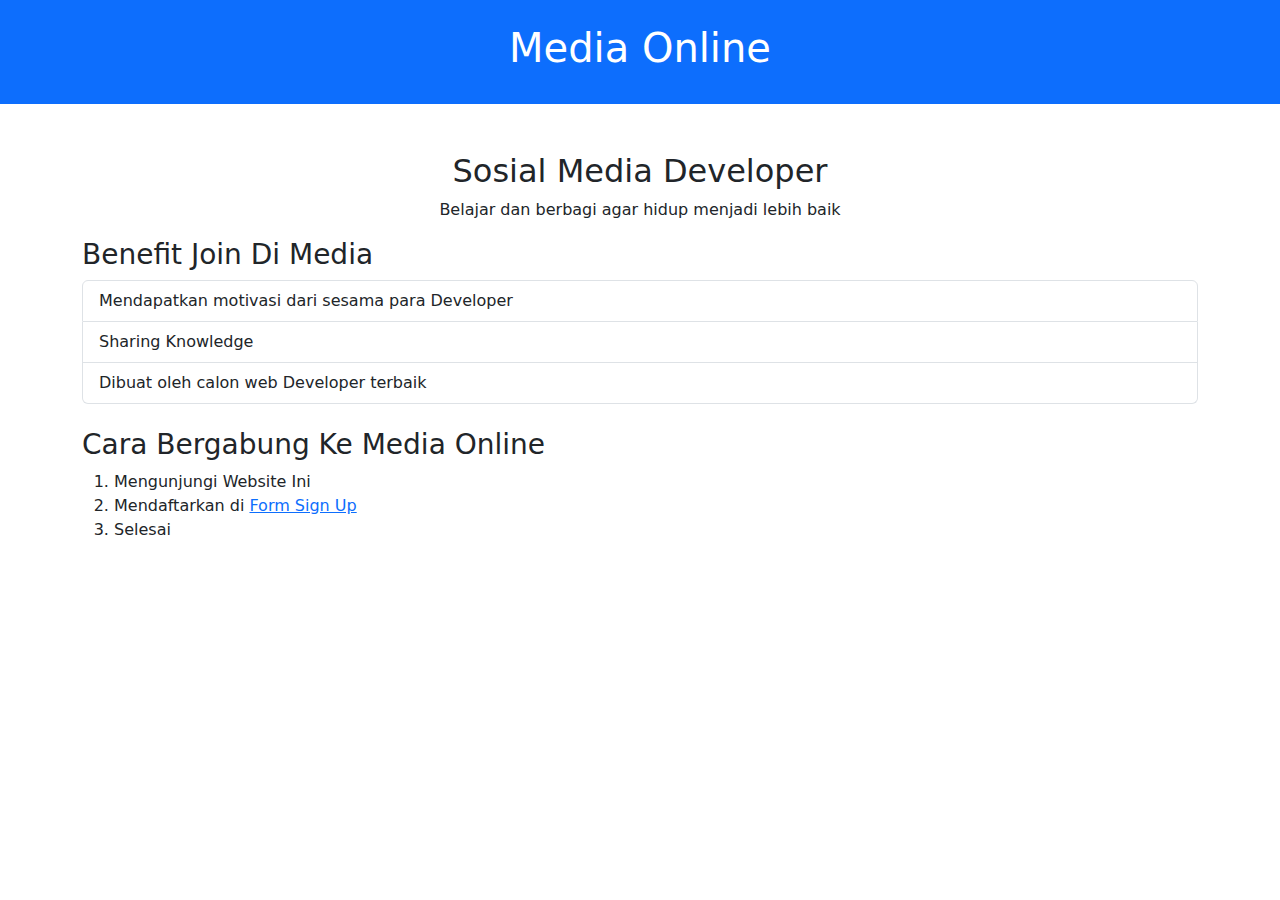
<file: index.html>
<!DOCTYPE html>
<html lang="en">
<head>
    <meta charset="UTF-8">
    <meta name="viewport" content="width=device-width, initial-scale=1.0">
    <title>Media Online</title>

    <link href="https://cdn.jsdelivr.net/npm/bootstrap@5.3.0-alpha1/dist/css/bootstrap.min.css" rel="stylesheet">
    
</head>
<body>

    <header class="bg-primary text-white text-center py-4">
        <h1>Media Online</h1>
    </header>

    <main class="container mt-5">
        <h2 class="text-center">Sosial Media Developer</h2>
        <p class="text-center">Belajar dan berbagi agar hidup menjadi lebih baik</p>

        <div class="row">

            <div class="col-12">
                <h3>Benefit Join Di Media</h3>
                <ul class="list-group">
                    <li class="list-group-item">Mendapatkan motivasi dari sesama para Developer</li>
                    <li class="list-group-item">Sharing Knowledge</li>
                    <li class="list-group-item">Dibuat oleh calon web Developer terbaik</li>
                </ul>
            </div>
        </div>

        <div class="row mt-4">

            <div class="col-12">
                <h3>Cara Bergabung Ke Media Online</h3>
                <ol>
                    <li>Mengunjungi Website Ini</li>
                    <li>Mendaftarkan di <a href="form.html">Form Sign Up</a></li>
                    <li>Selesai</li>
                </ol>
            </div>
        </div>
    </main>

    <script src="https://cdn.jsdelivr.net/npm/@popperjs/core@2.11.6/dist/umd/popper.min.js"></script>
    <script src="https://cdn.jsdelivr.net/npm/bootstrap@5.3.0-alpha1/dist/js/bootstrap.min.js"></script>

</body>
</html>
</file>
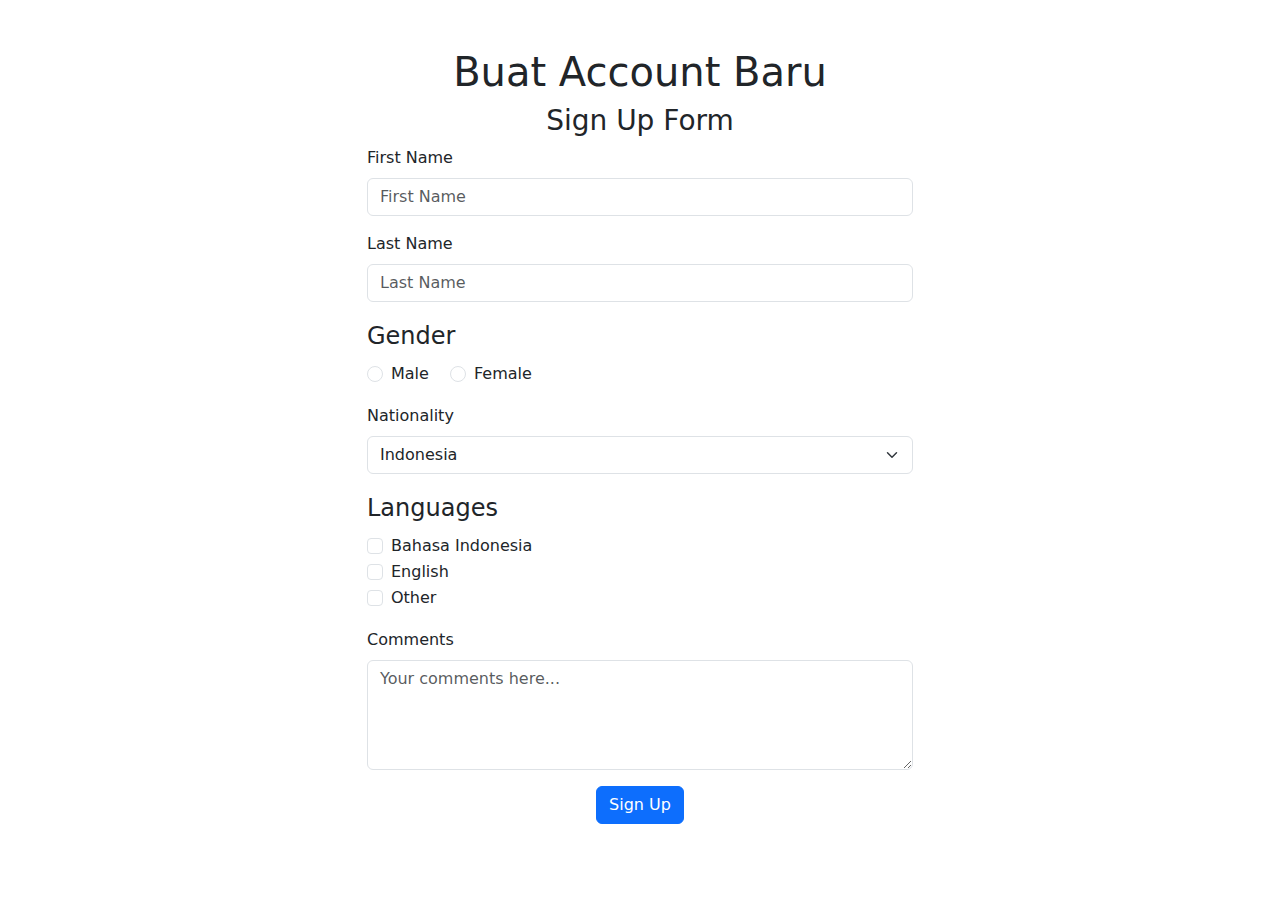
<file: form.html>
<!DOCTYPE html>
<html lang="en">
<head>
    <meta charset="UTF-8">
    <meta name="viewport" content="width=device-width, initial-scale=1.0">
    <title>Sign Up Form</title>
  
    <link href="https://cdn.jsdelivr.net/npm/bootstrap@5.3.0-alpha1/dist/css/bootstrap.min.css" rel="stylesheet">
</head>
<body>

    <div class="container mt-5">
        <div class="row justify-content-center">
            <div class="col-md-6">
                <form action="" class="signup-form">
                    <h1 class="text-center">Buat Account Baru</h1> 
                    <h3 class="text-center">Sign Up Form</h3>

                    <div class="mb-3">
                        <label for="first-name" class="form-label">First Name</label>
                        <input type="text" id="first-name" name="first-name" class="form-control" placeholder="First Name" required>
                    </div>

                    <div class="mb-3">
                        <label for="last-name" class="form-label">Last Name</label>
                        <input type="text" id="last-name" name="last-name" class="form-control" placeholder="Last Name" required>
                    </div>

                    <fieldset class="mb-3">
                        <legend>Gender</legend>
                        <div class="form-check form-check-inline">
                            <input class="form-check-input" type="radio" name="gender" value="Male" id="male">
                            <label class="form-check-label" for="male">Male</label>
                        </div>
                        <div class="form-check form-check-inline">
                            <input class="form-check-input" type="radio" name="gender" value="Female" id="female">
                            <label class="form-check-label" for="female">Female</label>
                        </div>
                    </fieldset>

                    <div class="mb-3">
                        <label for="nationality" class="form-label">Nationality</label>
                        <select name="nationality" id="nationality" class="form-select">
                            <option value="Indonesia">Indonesia</option>
                            <option value="Inggris">Inggris</option>
                        </select>
                    </div>

                    <fieldset class="mb-3">
                        <legend>Languages</legend>
                        <div class="form-check">
                            <input class="form-check-input" type="checkbox" name="language" value="Bahasa Indonesia" id="bahasa-indonesia">
                            <label class="form-check-label" for="bahasa-indonesia">Bahasa Indonesia</label>
                        </div>
                        <div class="form-check">
                            <input class="form-check-input" type="checkbox" name="language" value="English" id="english">
                            <label class="form-check-label" for="english">English</label>
                        </div>
                        <div class="form-check">
                            <input class="form-check-input" type="checkbox" name="language" value="Other" id="other">
                            <label class="form-check-label" for="other">Other</label>
                        </div>
                    </fieldset>

                    <div class="mb-3">
                        <label for="comments" class="form-label">Comments</label>
                        <textarea rows="4" class="form-control" id="comments" placeholder="Your comments here..."></textarea>
                    </div>

                    <div class="text-center">
                        <a href="welcome.html">
                            <button type="button" class="btn btn-primary">Sign Up</button>
                        </a>
                    </div>
                </form>
            </div>
        </div>
    </div>

    <script src="https://cdn.jsdelivr.net/npm/@popperjs/core@2.11.6/dist/umd/popper.min.js"></script>
    <script src="https://cdn.jsdelivr.net/npm/bootstrap@5.3.0-alpha1/dist/js/bootstrap.min.js"></script>

</body>
</html>
</file>
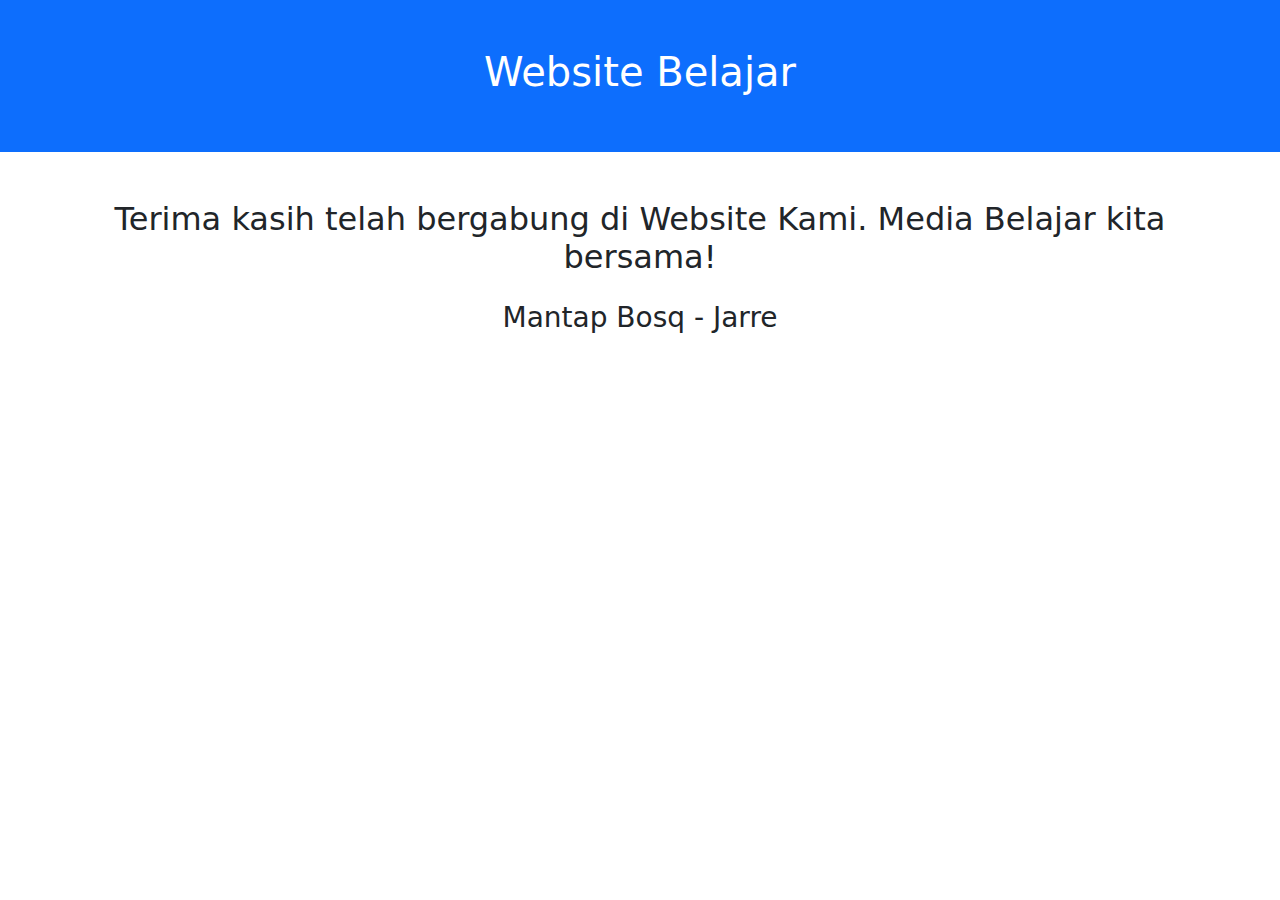
<file: welcome.html>
<!DOCTYPE html>
<html lang="en">
<head>
    <meta charset="UTF-8">
    <meta name="viewport" content="width=device-width, initial-scale=1.0">
    <title>Selamat Datang</title>

    <link href="https://cdn.jsdelivr.net/npm/bootstrap@5.3.0-alpha1/dist/css/bootstrap.min.css" rel="stylesheet">
</head>
<body>

    <header class="bg-primary text-white text-center py-5">
        <h1>Website Belajar</h1>
    </header>

    <div class="container text-center mt-5">
        <h2>Terima kasih telah bergabung di Website Kami. Media Belajar kita bersama!</h2>
        <h3 class="mt-4">Mantap Bosq - Jarre</h3>
    </div>

    <script src="https://cdn.jsdelivr.net/npm/@popperjs/core@2.11.6/dist/umd/popper.min.js"></script>
    <script src="https://cdn.jsdelivr.net/npm/bootstrap@5.3.0-alpha1/dist/js/bootstrap.min.js"></script>

</body>
</html>
</file>
